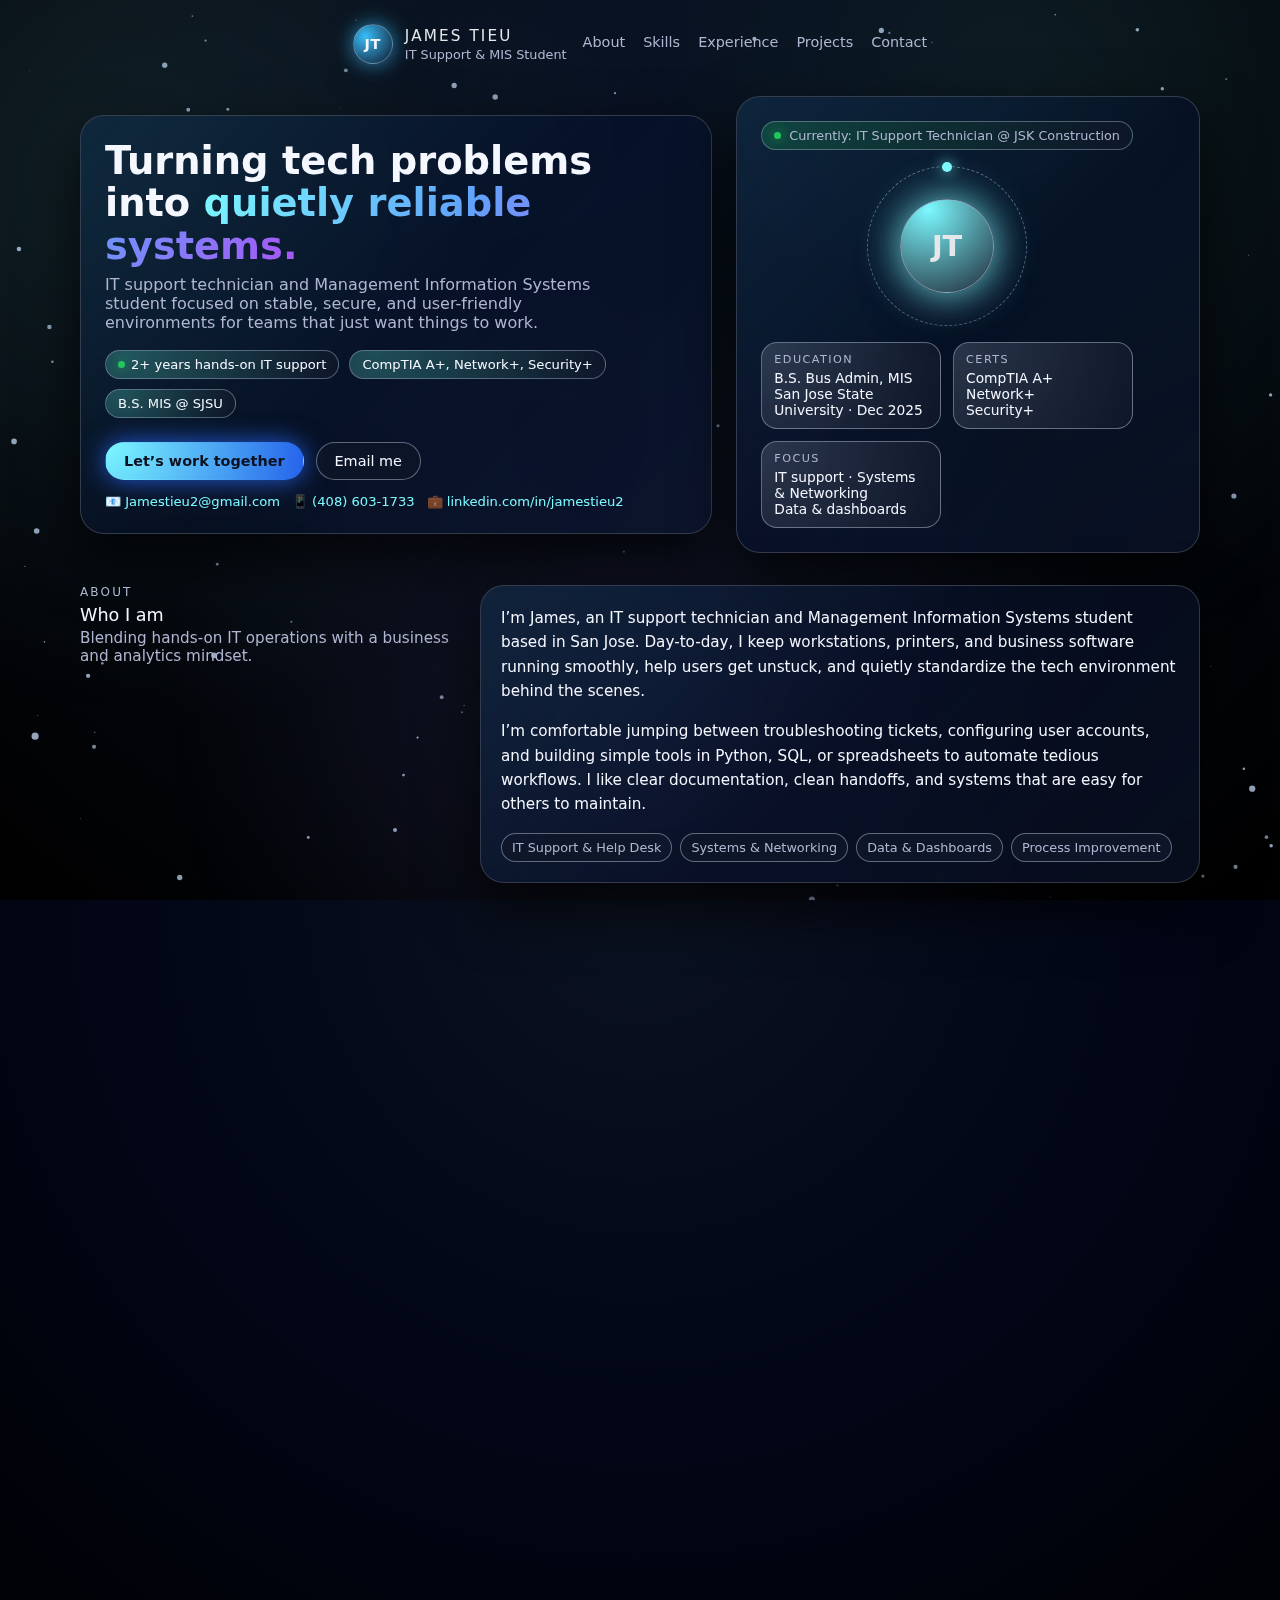
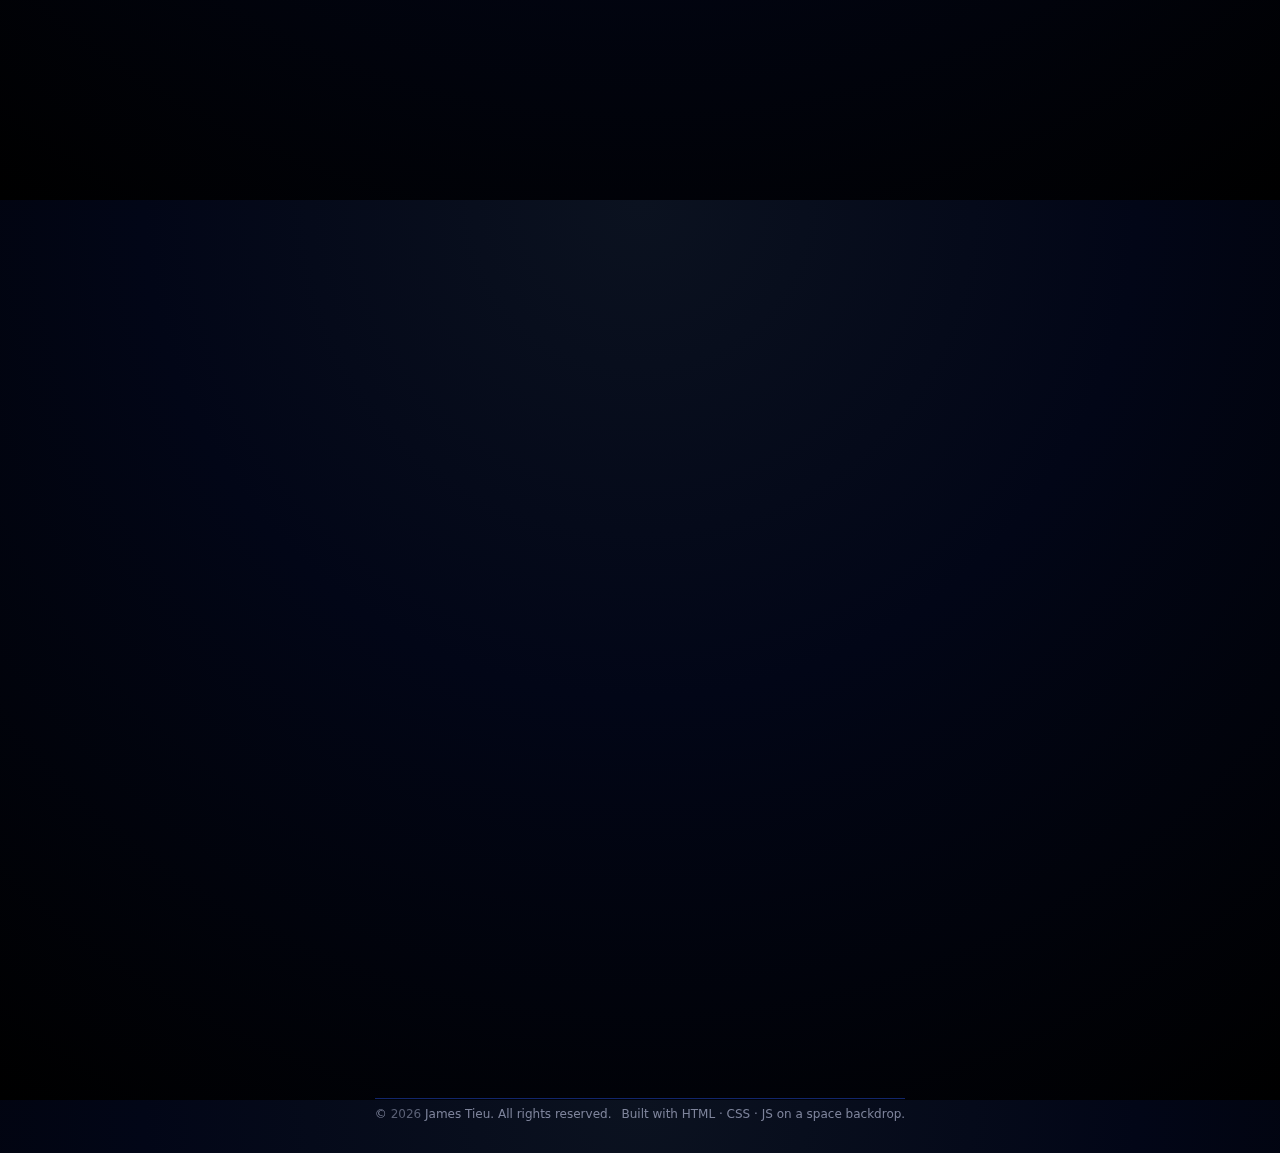
<file: New folder (2)/index.html>
<!DOCTYPE html>
<html lang="en">
<head>
  <meta charset="UTF-8" />
  <title>James Tieu | IT Portfolio</title>
  <meta name="viewport" content="width=device-width, initial-scale=1.0" />
  <style>
    :root {
      --glass-bg: rgba(8, 16, 40, 0.6);
      --glass-border: rgba(255, 255, 255, 0.18);
      --accent: #7cf9ff;
      --accent-soft: rgba(124, 249, 255, 0.2);
      --text-main: #f5f7ff;
      --text-muted: #b0b6d1;
      --bg: #020617;
      --card-radius: 24px;
      --shadow-soft: 0 24px 60px rgba(0, 0, 0, 0.75);
      --transition-fast: 0.25s ease;
      --font-body: system-ui, -apple-system, BlinkMacSystemFont, "Segoe UI",
        sans-serif;
    }

    * {
      margin: 0;
      padding: 0;
      box-sizing: border-box;
    }

    html,
    body {
      height: 100%;
      scroll-behavior: smooth;
    }

    body {
      font-family: var(--font-body);
      color: var(--text-main);
      background: radial-gradient(circle at top, #0b1220 0, #020617 45%, #000 100%);
      overflow-x: hidden;
    }

    /* Space canvas background */

    #space-canvas {
      position: fixed;
      inset: 0;
      width: 100%;
      height: 100%;
      z-index: -2;
      background: radial-gradient(circle at top, #020617 0, #000 60%);
    }

    /* Subtle overlay to give depth and tint */

    .space-overlay {
      position: fixed;
      inset: 0;
      background:
        radial-gradient(circle at 10% 20%, rgba(124, 249, 255, 0.15) 0, transparent 40%),
        radial-gradient(circle at 80% 10%, rgba(94, 234, 212, 0.12) 0, transparent 45%),
        radial-gradient(circle at 50% 80%, rgba(129, 140, 248, 0.18) 0, transparent 50%);
      opacity: 0.7;
      pointer-events: none;
      z-index: -1;
    }

    /* Layout */

    .page {
      position: relative;
      min-height: 100vh;
      padding: 24px clamp(1.25rem, 3vw, 3rem);
      display: flex;
      flex-direction: column;
      gap: 24px;
    }

    header {
      max-width: 1120px;
      margin: 0 auto;
      display: flex;
      align-items: center;
      justify-content: space-between;
      gap: 16px;
    }

    .logo-mark {
      display: flex;
      align-items: center;
      gap: 12px;
    }

    .logo-initials {
      width: 40px;
      height: 40px;
      border-radius: 999px;
      border: 1px solid rgba(148, 163, 184, 0.5);
      background: radial-gradient(circle at 30% 30%, #38bdf8, #0f172a);
      display: flex;
      align-items: center;
      justify-content: center;
      font-weight: 700;
      letter-spacing: 0.06em;
      font-size: 0.9rem;
      box-shadow:
        0 0 20px rgba(56, 189, 248, 0.7),
        0 12px 30px rgba(15, 23, 42, 0.9);
    }

    .logo-text {
      display: flex;
      flex-direction: column;
      gap: 2px;
    }

    .logo-text .name {
      font-size: 0.95rem;
      letter-spacing: 0.14em;
      text-transform: uppercase;
      color: #e5e7eb;
    }

    .logo-text .role {
      font-size: 0.8rem;
      color: var(--text-muted);
    }

    nav {
      display: flex;
      gap: 18px;
      font-size: 0.9rem;
    }

    nav a {
      text-decoration: none;
      color: var(--text-muted);
      position: relative;
      padding-bottom: 4px;
      transition: color var(--transition-fast);
    }

    nav a::after {
      content: "";
      position: absolute;
      left: 0;
      bottom: 0;
      width: 0;
      height: 2px;
      border-radius: 999px;
      background: linear-gradient(90deg, #7cf9ff, #60a5fa);
      transition: width var(--transition-fast);
    }

    nav a:hover {
      color: var(--text-main);
    }

    nav a:hover::after {
      width: 100%;
    }

    /* Hero */

    .hero {
      max-width: 1120px;
      margin: 8px auto 0 auto;
      display: grid;
      grid-template-columns: minmax(0, 3fr) minmax(0, 2.2fr);
      gap: 24px;
      align-items: center;
    }

    @media (max-width: 840px) {
      header {
        flex-direction: column;
        align-items: flex-start;
      }

      .hero {
        grid-template-columns: minmax(0, 1fr);
      }
    }

    .glass-card {
      background: var(--glass-bg);
      border-radius: var(--card-radius);
      border: 1px solid var(--glass-border);
      box-shadow: var(--shadow-soft);
      backdrop-filter: blur(24px) saturate(160%);
      -webkit-backdrop-filter: blur(24px) saturate(160%);
      position: relative;
      overflow: hidden;
    }

    .glass-card::before {
      content: "";
      position: absolute;
      inset: 0;
      background: linear-gradient(
        135deg,
        rgba(124, 249, 255, 0.3),
        rgba(37, 99, 235, 0),
        rgba(248, 250, 252, 0.05)
      );
      mix-blend-mode: soft-light;
      opacity: 0.55;
      pointer-events: none;
    }

    .glass-inner {
      position: relative;
      padding: 24px;
      z-index: 1;
    }

    .hero-main-title {
      font-size: clamp(2.1rem, 3vw, 2.8rem);
      line-height: 1.1;
      margin-bottom: 8px;
    }

    .hero-main-title span.accent {
      background: linear-gradient(120deg, #7cf9ff, #60a5fa, #a855f7);
      -webkit-background-clip: text;
      color: transparent;
    }

    .hero-subtitle {
      font-size: 1rem;
      color: var(--text-muted);
      margin-bottom: 18px;
      max-width: 32rem;
    }

    .hero-highlights {
      display: flex;
      flex-wrap: wrap;
      gap: 10px;
      margin-bottom: 24px;
      font-size: 0.82rem;
    }

    .hero-pill {
      border-radius: 999px;
      border: 1px solid rgba(148, 163, 184, 0.5);
      padding: 6px 12px;
      background: radial-gradient(circle at 10% 0, rgba(94, 234, 212, 0.28), rgba(15, 23, 42, 0.9));
      display: inline-flex;
      align-items: center;
      gap: 6px;
    }

    .hero-pill-dot {
      width: 7px;
      height: 7px;
      border-radius: 50%;
      background: #22c55e;
      box-shadow: 0 0 12px rgba(34, 197, 94, 0.8);
    }

    .hero-actions {
      display: flex;
      flex-wrap: wrap;
      gap: 12px;
      align-items: center;
    }

    .btn-primary,
    .btn-ghost {
      border-radius: 999px;
      padding: 10px 18px;
      font-size: 0.9rem;
      border: 1px solid transparent;
      cursor: pointer;
      text-decoration: none;
      display: inline-flex;
      align-items: center;
      gap: 8px;
      transition: transform var(--transition-fast), box-shadow var(--transition-fast),
        background var(--transition-fast), border-color var(--transition-fast),
        color var(--transition-fast);
      white-space: nowrap;
    }

    .btn-primary {
      background: radial-gradient(circle at 0 0, #7cf9ff, #2563eb);
      color: #0b1120;
      box-shadow:
        0 0 24px rgba(37, 99, 235, 0.9),
        0 18px 40px rgba(15, 23, 42, 0.9);
      font-weight: 600;
    }

    .btn-primary:hover {
      transform: translateY(-1px);
      box-shadow:
        0 0 30px rgba(37, 99, 235, 1),
        0 24px 50px rgba(15, 23, 42, 1);
    }

    .btn-ghost {
      border-color: rgba(148, 163, 184, 0.6);
      background: rgba(15, 23, 42, 0.7);
      color: var(--text-main);
    }

    .btn-ghost:hover {
      background: rgba(15, 23, 42, 0.95);
      border-color: rgba(148, 163, 184, 0.9);
      transform: translateY(-1px);
    }

    .hero-contact {
      font-size: 0.82rem;
      color: var(--text-muted);
      margin-top: 14px;
      display: flex;
      flex-wrap: wrap;
      gap: 12px;
    }

    .hero-contact a {
      color: var(--accent);
      text-decoration: none;
    }

    .hero-contact a:hover {
      text-decoration: underline;
    }

    /* Right / avatar card */

    .hero-avatar-card {
      min-height: 260px;
      display: flex;
      align-items: stretch;
    }

    .hero-avatar-inner {
      display: grid;
      grid-template-rows: auto auto 1fr;
      gap: 16px;
      height: 100%;
    }

    .hero-badge {
      display: inline-flex;
      align-items: center;
      gap: 8px;
      font-size: 0.8rem;
      color: var(--text-muted);
      background: radial-gradient(circle at 0 0, rgba(34, 197, 94, 0.22), rgba(15, 23, 42, 0.9));
      border-radius: 999px;
      padding: 6px 12px;
      border: 1px solid rgba(148, 163, 184, 0.5);
      width: fit-content;
    }

    .orbit-avatar {
      position: relative;
      width: 160px;
      height: 160px;
      margin: 0 auto;
    }

    .orbit-core {
      width: 94px;
      height: 94px;
      border-radius: 999px;
      border: 1px solid rgba(148, 163, 184, 0.7);
      background: radial-gradient(circle at 30% 10%, #7cf9ff, #1f2937);
      display: flex;
      align-items: center;
      justify-content: center;
      font-size: 1.8rem;
      font-weight: 700;
      color: #e5e7eb;
      box-shadow:
        0 0 40px rgba(124, 249, 255, 0.9),
        0 18px 40px rgba(15, 23, 42, 0.95);
      position: absolute;
      top: 50%;
      left: 50%;
      transform: translate(-50%, -50%);
    }

    .orbit-ring {
      position: absolute;
      inset: 0;
      border-radius: 999px;
      border: 1px dashed rgba(148, 163, 184, 0.6);
      animation: spin 26s linear infinite;
    }

    .orbit-dot {
      position: absolute;
      width: 10px;
      height: 10px;
      border-radius: 999px;
      background: #7cf9ff;
      box-shadow: 0 0 14px rgba(124, 249, 255, 0.9);
      top: -5px;
      left: 50%;
      transform: translateX(-50%);
    }

    .hero-mini-list {
      display: grid;
      grid-template-columns: repeat(auto-fit, minmax(120px, 1fr));
      gap: 12px;
      font-size: 0.8rem;
    }

    .mini-item {
      border-radius: 16px;
      padding: 10px 12px;
      background: radial-gradient(circle at 0 0, rgba(148, 163, 184, 0.25), rgba(15, 23, 42, 0.96));
      border: 1px solid rgba(148, 163, 184, 0.6);
    }

    .mini-label {
      text-transform: uppercase;
      letter-spacing: 0.13em;
      font-size: 0.7rem;
      color: var(--text-muted);
      margin-bottom: 4px;
    }

    .mini-value {
      font-size: 0.86rem;
    }

    /* Sections */

    main {
      max-width: 1120px;
      margin: 8px auto 40px auto;
      display: flex;
      flex-direction: column;
      gap: 18px;
    }

    section {
      display: grid;
      grid-template-columns: minmax(0, 1.6fr) minmax(0, 3fr);
      gap: 16px;
    }

    @media (max-width: 840px) {
      section {
        grid-template-columns: minmax(0, 1fr);
      }
    }

    .section-label {
      text-transform: uppercase;
      letter-spacing: 0.18em;
      font-size: 0.75rem;
      color: var(--text-muted);
      margin-bottom: 6px;
    }

    .section-title {
      font-size: 1.1rem;
      margin-bottom: 4px;
    }

    .section-desc {
      font-size: 0.95rem;
      color: var(--text-muted);
    }

    .section-content.glass-card .glass-inner {
      padding: 20px;
    }

    /* About content */

    .about-text {
      font-size: 0.95rem;
      color: var(--text-main);
      line-height: 1.6;
      margin-bottom: 16px;
    }

    .about-tags {
      display: flex;
      flex-wrap: wrap;
      gap: 8px;
      font-size: 0.8rem;
    }

    .tag-pill {
      border-radius: 999px;
      padding: 6px 10px;
      background: rgba(15, 23, 42, 0.85);
      border: 1px solid rgba(148, 163, 184, 0.6);
      color: var(--text-muted);
    }

    /* Skills list */

    .skills-grid {
      display: grid;
      grid-template-columns: repeat(auto-fit, minmax(170px, 1fr));
      gap: 12px;
      margin-top: 4px;
    }

    .skills-group {
      padding: 10px 12px;
      border-radius: 18px;
      background: rgba(15, 23, 42, 0.92);
      border: 1px solid rgba(148, 163, 184, 0.7);
    }

    .skills-group h4 {
      font-size: 0.82rem;
      text-transform: uppercase;
      letter-spacing: 0.14em;
      color: var(--text-muted);
      margin-bottom: 6px;
    }

    .skills-group ul {
      list-style: none;
      font-size: 0.86rem;
      color: var(--text-main);
      line-height: 1.6;
    }

    /* Experience & projects */

    .timeline {
      display: flex;
      flex-direction: column;
      gap: 14px;
      font-size: 0.9rem;
    }

    .timeline-item {
      border-radius: 18px;
      padding: 10px 12px;
      background: rgba(15, 23, 42, 0.92);
      border: 1px solid rgba(148, 163, 184, 0.7);
    }

    .timeline-header {
      display: flex;
      flex-wrap: wrap;
      justify-content: space-between;
      gap: 6px;
      margin-bottom: 4px;
    }

    .timeline-title {
      font-weight: 500;
    }

    .timeline-meta {
      font-size: 0.8rem;
      color: var(--text-muted);
    }

    .timeline-body {
      color: var(--text-main);
      line-height: 1.5;
      margin-top: 4px;
    }

    .timeline-body ul {
      margin-left: 1rem;
      margin-top: 2px;
    }

    .timeline-body li {
      margin-bottom: 2px;
    }

    /* Contact */

    .contact-grid {
      display: grid;
      grid-template-columns: minmax(0, 1.3fr) minmax(0, 1.5fr);
      gap: 14px;
    }

    @media (max-width: 680px) {
      .contact-grid {
        grid-template-columns: minmax(0, 1fr);
      }
    }

    .contact-lines {
      font-size: 0.9rem;
      color: var(--text-main);
      line-height: 1.7;
    }

    .contact-lines a {
      color: var(--accent);
      text-decoration: none;
    }

    .contact-lines a:hover {
      text-decoration: underline;
    }

    .contact-chip-row {
      display: flex;
      flex-wrap: wrap;
      gap: 8px;
      margin-top: 8px;
    }

    .contact-chip {
      border-radius: 999px;
      padding: 6px 10px;
      background: rgba(15, 23, 42, 0.9);
      border: 1px solid rgba(148, 163, 184, 0.7);
      font-size: 0.8rem;
      color: var(--text-muted);
    }

    .contact-form {
      display: grid;
      gap: 8px;
      font-size: 0.85rem;
    }

    .contact-form label {
      display: flex;
      flex-direction: column;
      gap: 4px;
    }

    .contact-form span {
      color: var(--text-muted);
    }

    .contact-form input,
    .contact-form textarea {
      border-radius: 12px;
      border: 1px solid rgba(148, 163, 184, 0.6);
      background: rgba(15, 23, 42, 0.96);
      color: var(--text-main);
      padding: 8px 10px;
      font-size: 0.9rem;
      font-family: inherit;
      outline: none;
      transition: border-color var(--transition-fast), box-shadow var(--transition-fast),
        background var(--transition-fast);
    }

    .contact-form input:focus,
    .contact-form textarea:focus {
      border-color: var(--accent);
      box-shadow: 0 0 0 1px var(--accent-soft);
      background: rgba(15, 23, 42, 1);
    }

    .contact-form textarea {
      min-height: 96px;
      resize: vertical;
    }

    .contact-note {
      font-size: 0.75rem;
      color: var(--text-muted);
      margin-top: 4px;
    }

    footer {
      max-width: 1120px;
      margin: 0 auto 8px auto;
      font-size: 0.75rem;
      color: var(--text-muted);
      display: flex;
      justify-content: space-between;
      gap: 10px;
      padding-top: 8px;
      border-top: 1px solid rgba(30, 64, 175, 0.6);
    }

    footer span {
      opacity: 0.7;
    }

    /* Scroll / entrance animation */

    .reveal {
      opacity: 0;
      transform: translateY(12px);
      transition: opacity 0.6s ease, transform 0.6s ease;
    }

    .reveal.visible {
      opacity: 1;
      transform: translateY(0);
    }

    @keyframes spin {
      from {
        transform: rotate(0deg);
      }
      to {
        transform: rotate(360deg);
      }
    }
  </style>
</head>
<body>
  <canvas id="space-canvas"></canvas>
  <div class="space-overlay"></div>

  <div class="page">
    <header class="reveal">
      <div class="logo-mark">
        <div class="logo-initials">JT</div>
        <div class="logo-text">
          <div class="name">James Tieu</div>
          <div class="role">IT Support &amp; MIS Student</div>
        </div>
      </div>

      <nav>
        <a href="#about">About</a>
        <a href="#skills">Skills</a>
        <a href="#experience">Experience</a>
        <a href="#projects">Projects</a>
        <a href="#contact">Contact</a>
      </nav>
    </header>

    <section class="hero">
      <div class="glass-card hero-main reveal">
        <div class="glass-inner">
          <h1 class="hero-main-title">
            Turning tech problems into <span class="accent">quietly reliable systems.</span>
          </h1>
          <p class="hero-subtitle">
            IT support technician and Management Information Systems student focused on
            stable, secure, and user-friendly environments for teams that just want things to work.
          </p>

          <div class="hero-highlights">
            <div class="hero-pill">
              <span class="hero-pill-dot"></span>
              2+ years hands-on IT support
            </div>
            <div class="hero-pill">
              CompTIA A+, Network+, Security+
            </div>
            <div class="hero-pill">
              B.S. MIS @ SJSU
            </div>
          </div>

          <div class="hero-actions">
            <a href="#contact" class="btn-primary">Let’s work together</a>
            <a href="mailto:Jamestieu2@gmail.com" class="btn-ghost">Email me</a>
          </div>

          <div class="hero-contact">
            <span>📧 <a href="mailto:Jamestieu2@gmail.com">Jamestieu2@gmail.com</a></span>
            <span>📱 <a href="tel:+14086031733">(408) 603-1733</a></span>
            <span>💼 <a href="https://linkedin.com/in/jamestieu2" target="_blank" rel="noreferrer">
              linkedin.com/in/jamestieu2
            </a></span>
          </div>
        </div>
      </div>

      <div class="glass-card hero-avatar-card reveal">
        <div class="glass-inner hero-avatar-inner">
          <div class="hero-badge">
            <span class="hero-pill-dot"></span>
            Currently: IT Support Technician @ JSK Construction
          </div>

          <div class="orbit-avatar">
            <div class="orbit-ring">
              <div class="orbit-dot"></div>
            </div>
            <div class="orbit-core">JT</div>
          </div>

          <div class="hero-mini-list">
            <div class="mini-item">
              <div class="mini-label">Education</div>
              <div class="mini-value">
                B.S. Bus Admin, MIS<br />
                San Jose State University · Dec 2025
              </div>
            </div>
            <div class="mini-item">
              <div class="mini-label">Certs</div>
              <div class="mini-value">
                CompTIA A+  <br>
                Network+ <br>
                Security+
              </div>
            </div>
            <div class="mini-item">
              <div class="mini-label">Focus</div>
              <div class="mini-value">
                IT support · Systems &amp; Networking <br />Data &amp; dashboards
              </div>
            </div>
          </div>
        </div>
      </div>
    </section>

    <main>
      <!-- About -->
      <section id="about">
        <div class="reveal">
          <div class="section-label">About</div>
          <div class="section-title">Who I am</div>
          <div class="section-desc">
            Blending hands-on IT operations with a business and analytics mindset.
          </div>
        </div>

        <div class="section-content glass-card reveal">
          <div class="glass-inner">
            <p class="about-text">
              I’m James, an IT support technician and Management Information Systems student based in San Jose.
              Day-to-day, I keep workstations, printers, and business software running smoothly, help users get
              unstuck, and quietly standardize the tech environment behind the scenes.
            </p>
            <p class="about-text">
              I’m comfortable jumping between troubleshooting tickets, configuring user accounts, and building
              simple tools in Python, SQL, or spreadsheets to automate tedious workflows. I like clear
              documentation, clean handoffs, and systems that are easy for others to maintain.
            </p>

            <div class="about-tags">
              <span class="tag-pill">IT Support &amp; Help Desk</span>
              <span class="tag-pill">Systems &amp; Networking</span>
              <span class="tag-pill">Data &amp; Dashboards</span>
              <span class="tag-pill">Process Improvement</span>
            </div>
          </div>
        </div>
      </section>

      <!-- Skills -->
      <section id="skills">
        <div class="reveal">
          <div class="section-label">Skills</div>
          <div class="section-title">Tech I work with</div>
          <div class="section-desc">
            Mixing core IT foundations with scripting and analytics.
          </div>
        </div>

        <div class="section-content glass-card reveal">
          <div class="glass-inner">
            <div class="skills-grid">
              <div class="skills-group">
                <h4>Programming &amp; Data</h4>
                <ul>
                  <li>Python (scripting, automation)</li>
                  <li>SQL (queries, database design)</li>
                  <li>Tableau · Data visualization</li>
                </ul>
              </div>
              <div class="skills-group">
                <h4>Systems &amp; Networking</h4>
                <ul>
                  <li>Windows · Linux · macOS</li>
                  <li>Active Directory · user &amp; group management</li>
                  <li>TCP/IP · DHCP · DNS</li>
                  <li>VMware / VirtualBox</li>
                </ul>
              </div>
              <div class="skills-group">
                <h4>Support &amp; Tools</h4>
                <ul>
                  <li>PC / mobile / printer install &amp; troubleshooting</li>
                  <li>ServiceNow &amp; help desk ticketing</li>
                  <li>Microsoft 365 · Google Workspace</li>
                </ul>
              </div>
              <div class="skills-group">
                <h4>Communication</h4>
                <ul>
                  <li>Clear written documentation</li>
                  <li>Non-technical user support</li>
                  <li>Bilingual: English &amp; Vietnamese</li>
                </ul>
              </div>
            </div>
          </div>
        </div>
      </section>

      <!-- Experience -->
      <section id="experience">
        <div class="reveal">
          <div class="section-label">Experience</div>
          <div class="section-title">Recent roles</div>
          <div class="section-desc">
            Helping teams stay online, secure, and productive.
          </div>
        </div>

        <div class="section-content glass-card reveal">
          <div class="glass-inner">
            <div class="timeline">
              <div class="timeline-item">
                <div class="timeline-header">
                  <div class="timeline-title">IT Support Technician · JSK Construction</div>
                  <div class="timeline-meta">May 2021 – Present</div>
                </div>
                <div class="timeline-body">
                  <ul>
                    <li>Installed, configured, and deployed 12+ PCs, printers, and business software to improve uptime and standardize workstation setups.</li>
                    <li>Provided Tier 1 help desk support with a ~95% resolution rate across hardware, software, network, and access issues.</li>
                    <li>Managed user accounts and permissions through Active Directory and line-of-business apps to keep access secure and organized.</li>
                    <li>Streamlined workflows by automating scheduling and inventory tracking in Excel/Google Sheets, cutting down manual work and errors.</li>
                  </ul>
                </div>
              </div>

              <div class="timeline-item">
                <div class="timeline-header">
                  <div class="timeline-title">B.S. Business Administration, MIS · San Jose State University</div>
                  <div class="timeline-meta">Dec 2025 (Expected)</div>
                </div>
                <div class="timeline-body">
                  <p>
                    Coursework combining IT, data, and business strategy, including systems analysis, networking,
                    security, and data analytics projects.
                  </p>
                </div>
              </div>

              <div class="timeline-item">
                <div class="timeline-header">
                  <div class="timeline-title">A.S. Information Technology &amp; System Administration · Ohlone College</div>
                  <div class="timeline-meta">Aug 2023</div>
                </div>
                <div class="timeline-body">
                  <p>
                    Completed with highest honors, focusing on core infrastructure, system administration, and practical IT lab work.
                  </p>
                </div>
              </div>
            </div>
          </div>
        </div>
      </section>

      <!-- Projects -->
      <section id="projects">
        <div class="reveal">
          <div class="section-label">Projects</div>
          <div class="section-title">Selected work</div>
          <div class="section-desc">
            A mix of analytics, web, and process improvement projects.
          </div>
        </div>

        <div class="section-content glass-card reveal">
          <div class="glass-inner">
            <div class="timeline">
              <div class="timeline-item">
                <div class="timeline-header">
                  <div class="timeline-title">Data Analytics Project – Oklahoma City Thunder</div>
                  <div class="timeline-meta">2025</div>
                </div>
                <div class="timeline-body">
                  <p>
                    Built analytics and visualization tools around the Thunder’s 2024–25 season schedule to study
                    travel density, rest patterns, and competitive balance. Used Python, pandas, and Plotly to create
                    interactive dashboards for scenario analysis and decision support.
                  </p>
                </div>
              </div>

              <div class="timeline-item">
                <div class="timeline-header">
                  <div class="timeline-title">Web Redesign Consultant – Center for the Study of the Force Majeure</div>
                  <div class="timeline-meta">2025</div>
                </div>
                <div class="timeline-body">
                  <p>
                    Collaborated with a consulting team to migrate the organization’s site from Squarespace to Wix,
                    taking advantage of nonprofit discounts while modernizing the layout, navigation, and content.
                    Rebuilt the information architecture, updated visuals, integrated a live donation page, and improved
                    the mobile experience for public visitors.
                  </p>
                </div>
              </div>

              <div class="timeline-item">
                <div class="timeline-header">
                  <div class="timeline-title">IT Workflow &amp; Inventory Automation</div>
                  <div class="timeline-meta">Ongoing</div>
                </div>
                <div class="timeline-body">
                  <p>
                    Designed lightweight Excel/Sheets-based tools to track device inventory and scheduling. Added
                    formulas and simple scripts to generate views for management, reduce double-entry, and make it
                    easier to audit hardware and upcoming work at a glance.
                  </p>
                </div>
              </div>
            </div>
          </div>
        </div>
      </section>

      <!-- Contact -->
      <section id="contact">
        <div class="reveal">
          <div class="section-label">Contact</div>
          <div class="section-title">Say hello</div>
          <div class="section-desc">
            Open to IT support, systems, and junior analyst roles.
          </div>
        </div>

        <div class="section-content glass-card reveal">
          <div class="glass-inner contact-grid">
            <div class="contact-lines">
              <p>
                If you’re looking for someone who enjoys keeping systems stable, users supported, and data a bit more
                organized than before, I’d be happy to chat.
              </p>
              <p style="margin-top: 8px;">
                The quickest way to reach me is email, but you can also connect with me on LinkedIn.
              </p>

              <div class="contact-chip-row">
                <div class="contact-chip">📧 <a href="mailto:Jamestieu2@gmail.com">Jamestieu2@gmail.com</a></div>
                <div class="contact-chip">📱 <a href="tel:+14086031733">(408) 603-1733</a></div>
                <div class="contact-chip">
                  💼
                  <a href="https://linkedin.com/in/jamestieu2" target="_blank" rel="noreferrer">
                    linkedin.com/in/jamestieu2
                  </a>
                </div>
              </div>

              <p class="contact-note">
                This form is front-end only by default — you can connect it to an email service or backend of your choice.
              </p>
            </div>

            <form class="contact-form" onsubmit="handleContactSubmit(event)">
              <label>
                <span>Name</span>
                <input type="text" name="name" placeholder="Your name" required />
              </label>
              <label>
                <span>Email</span>
                <input type="email" name="email" placeholder="you@example.com" required />
              </label>
              <label>
                <span>Message</span>
                <textarea name="message" placeholder="Tell me a bit about what you're working on..." required></textarea>
              </label>
              <button type="submit" class="btn-primary" style="justify-content: center; margin-top: 4px;">
                Send message
              </button>
            </form>
          </div>
        </div>
      </section>
    </main>

    <footer>
      <span>© <span id="year"></span> James Tieu. All rights reserved.</span>
      <span>Built with HTML · CSS · JS on a space backdrop.</span>
    </footer>
  </div>

  <script>
    // ---- Space background (moving stars) ----
    const canvas = document.getElementById("space-canvas");
    const ctx = canvas.getContext("2d");

    let stars = [];
    const STAR_COUNT = 180;

    function resizeCanvas() {
      canvas.width = window.innerWidth;
      canvas.height = window.innerHeight;
    }

    window.addEventListener("resize", resizeCanvas);
    resizeCanvas();

    function createStars() {
      stars = [];
      for (let i = 0; i < STAR_COUNT; i++) {
        stars.push({
          x: Math.random() * canvas.width,
          y: Math.random() * canvas.height,
          z: Math.random() * 1 + 0.2, // depth factor
          r: Math.random() * 1.5 + 0.4,
          vx: (Math.random() - 0.5) * 0.08,
          vy: (Math.random() * 0.18 + 0.02) // drifting downward
        });
      }
    }

    function drawStars() {
      ctx.clearRect(0, 0, canvas.width, canvas.height);

      // soft nebula glow
      const gradient = ctx.createRadialGradient(
        canvas.width * 0.5,
        canvas.height * 0.1,
        0,
        canvas.width * 0.5,
        canvas.height * 0.1,
        canvas.width * 0.8
      );
      gradient.addColorStop(0, "rgba(15, 23, 42, 0.4)");
      gradient.addColorStop(1, "rgba(0, 0, 0, 1)");
      ctx.fillStyle = gradient;
      ctx.fillRect(0, 0, canvas.width, canvas.height);

      ctx.save();
      ctx.globalCompositeOperation = "screen";

      for (const star of stars) {
        ctx.beginPath();
        const alpha = 0.4 + star.z * 0.6;
        ctx.fillStyle = `rgba(148, 163, 184, ${alpha})`;
        ctx.arc(star.x, star.y, star.r * star.z * 1.6, 0, Math.PI * 2);
        ctx.fill();

        // simple twinkle
        if (Math.random() < 0.005) {
          ctx.beginPath();
          ctx.fillStyle = `rgba(124, 249, 255, ${alpha + 0.3})`;
          ctx.arc(star.x, star.y, star.r * 2, 0, Math.PI * 2);
          ctx.fill();
        }

        star.x += star.vx * star.z * 2;
        star.y += star.vy * star.z * 2;

        // wrap around
        if (star.y > canvas.height + 10) {
          star.y = -10;
          star.x = Math.random() * canvas.width;
        }
        if (star.x > canvas.width + 10) star.x = -10;
        if (star.x < -10) star.x = canvas.width + 10;
      }

      ctx.restore();
      requestAnimationFrame(drawStars);
    }

    createStars();
    drawStars();

    // ---- Scroll reveal for cards ----
    const revealEls = document.querySelectorAll(".reveal");

    const observer = new IntersectionObserver(
      entries => {
        entries.forEach(entry => {
          if (entry.isIntersecting) {
            entry.target.classList.add("visible");
            observer.unobserve(entry.target);
          }
        });
      },
      {
        threshold: 0.2
      }
    );

    revealEls.forEach(el => observer.observe(el));

    // ---- Footer year ----
    document.getElementById("year").textContent = new Date().getFullYear();

    // ---- Contact form (front-end only) ----
    function handleContactSubmit(event) {
      event.preventDefault();
      const form = event.target;
      const name = form.name.value.trim() || "there";

      alert(
        `Thanks for reaching out, ${name}! This demo form is front-end only for now.\n\n` +
        `You can connect it to a service like Formspree, Netlify Forms, or a simple backend to make it send real messages.`
      );

      form.reset();
    }
  </script>
</body>
</html>
</file>
